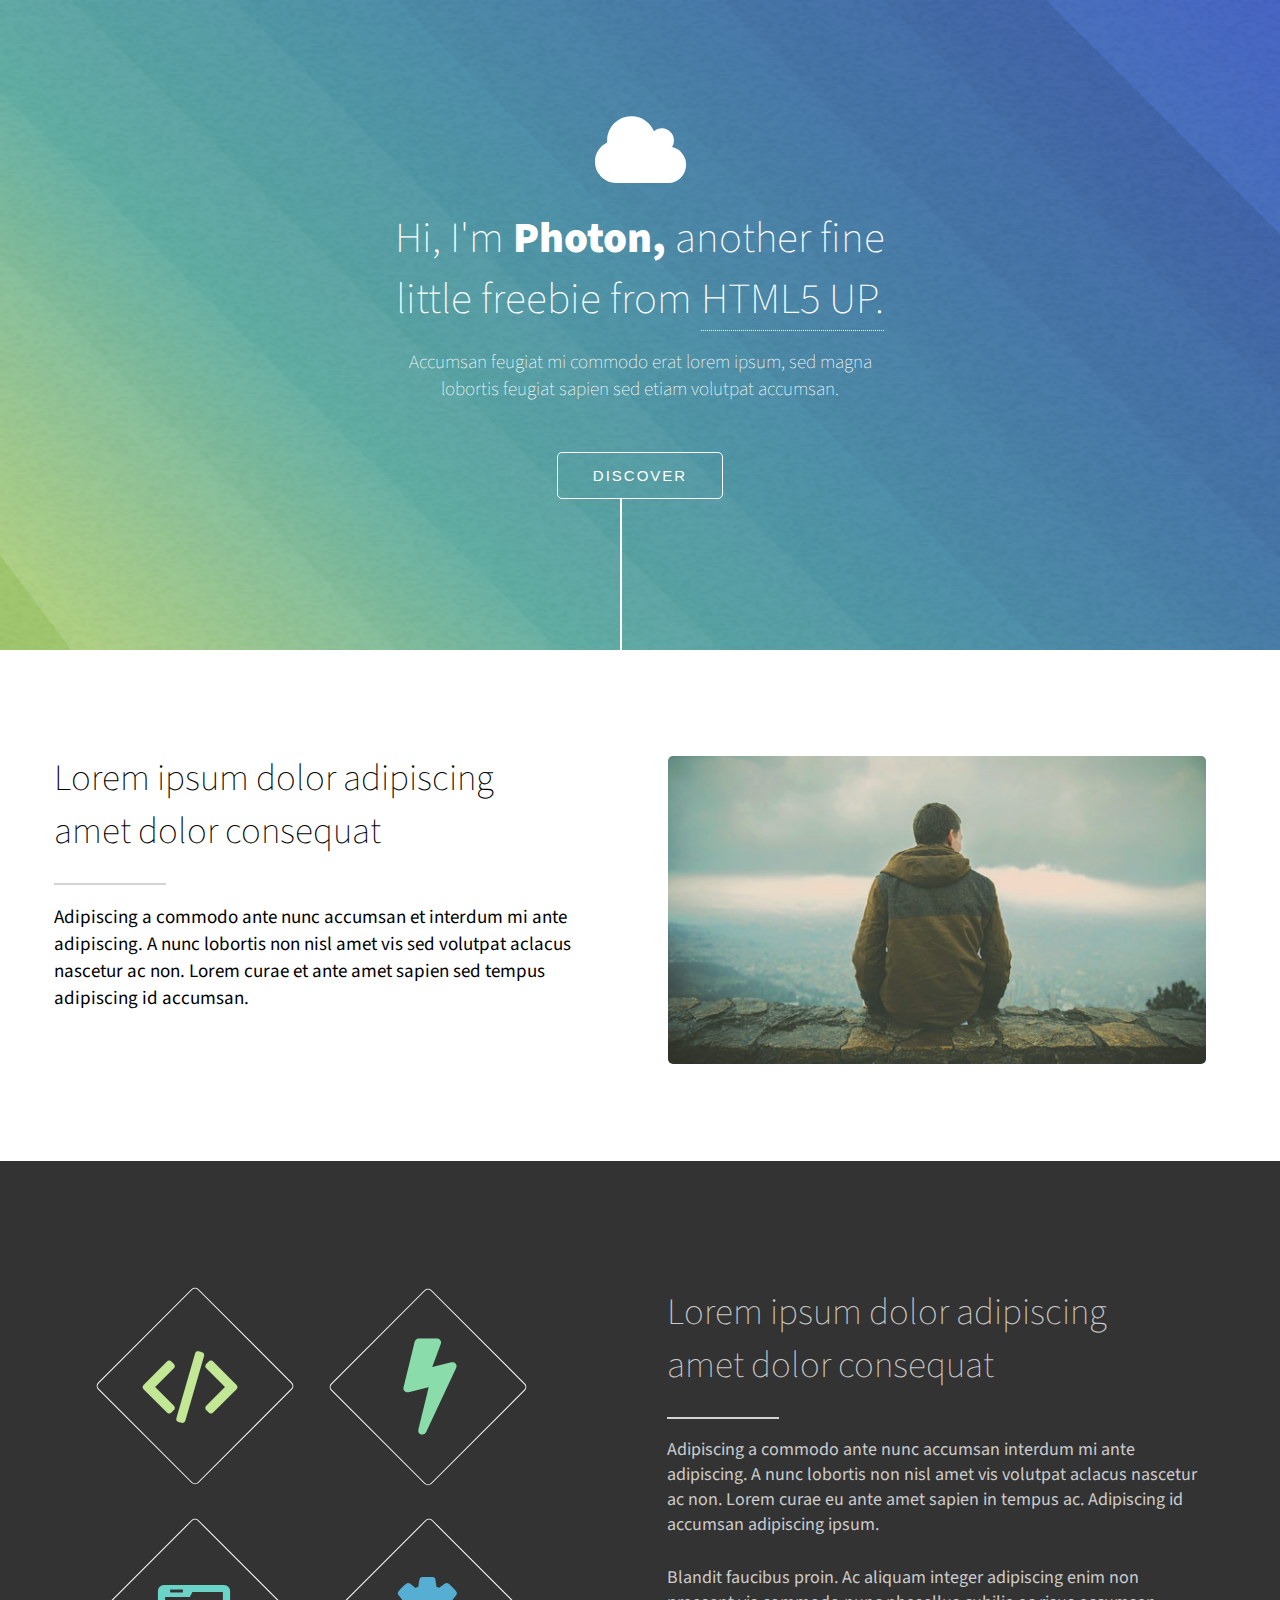
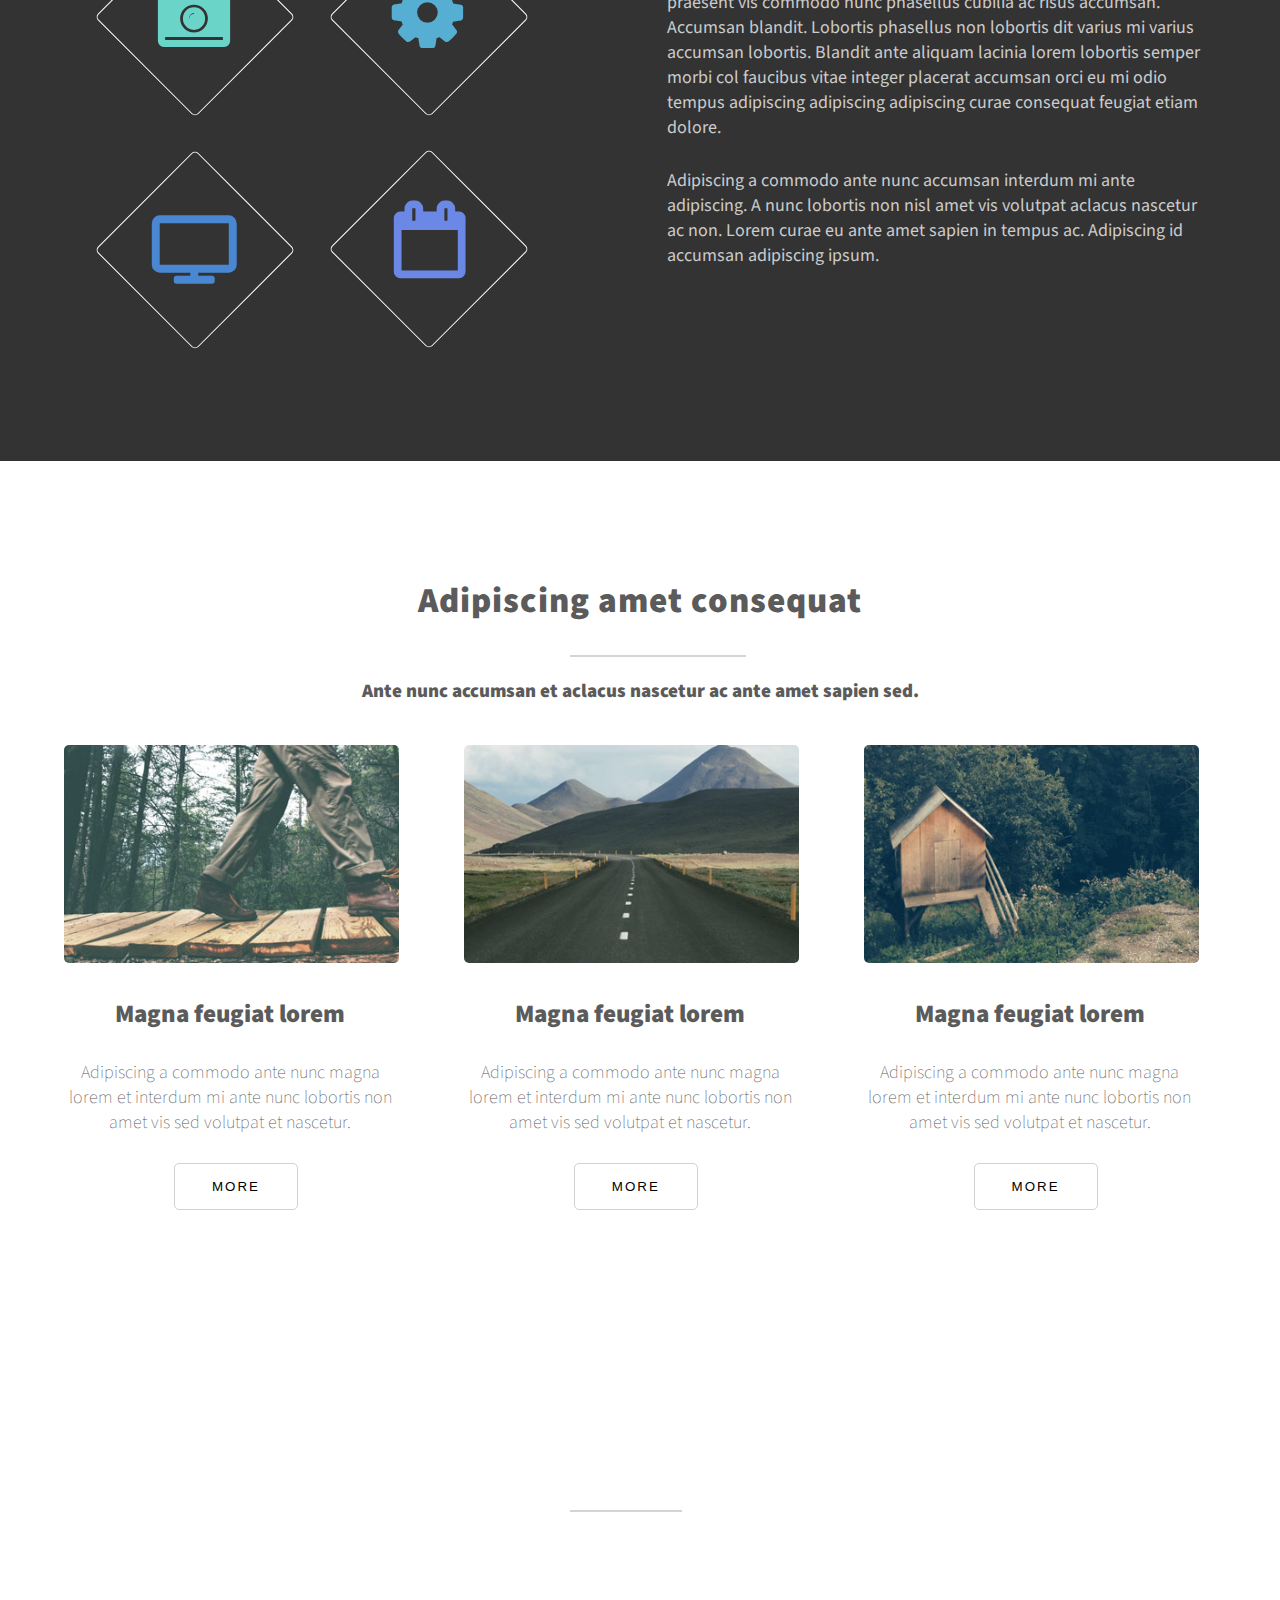
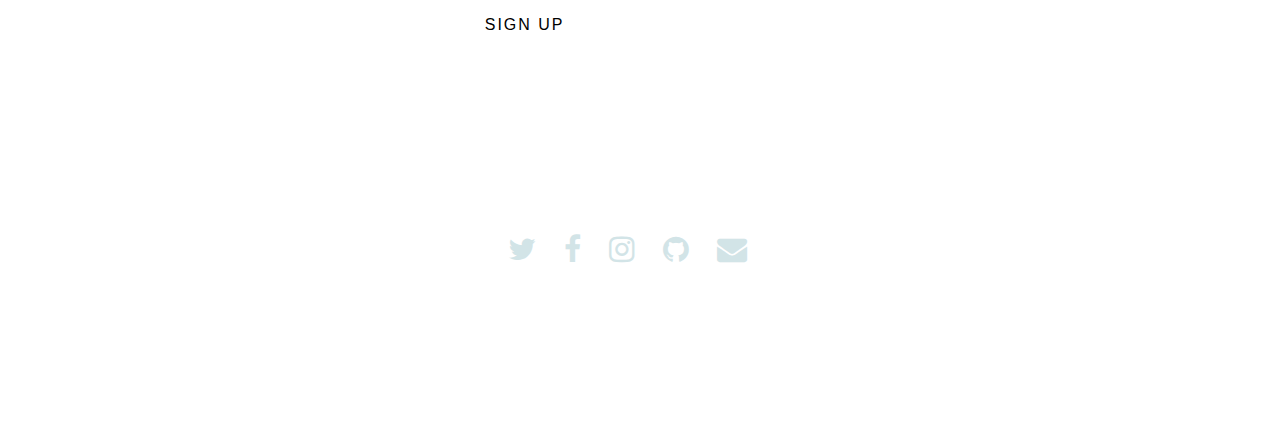
<file: Photon Project/index.html>
<!DOCTYPE html>
<html lang="en">

<head>
    <meta charset="UTF-8">
    <meta name="viewport" content="width=device-width, initial-scale=1.0">
    <title>Photon by HTML5 UP-clone</title>
    <link rel="shortcut icon" href="./Images/favicon.ico" type="image/x-icon">
    <link rel="preconnect" href="https://fonts.googleapis.com">
    <link rel="preconnect" href="https://fonts.gstatic.com" crossorigin>
    <link href="https://fonts.googleapis.com/css2?family=Source+Sans+3:wght@200&display=swap" rel="stylesheet">
    <link rel="stylesheet" href="./Fonts/font-awesome-4.7.0/css/font-awesome.css">
    <link rel="stylesheet" href="style.css">
</head>

<body>
    <div id="HeaderSection">
        <i class="fa fa-cloud" aria-hidden="true"></i>
        <h1>Hi, I'm <span style="font-weight: 900;">Photon,</span> another fine <br>little freebie from <a
                href="https://html5up.net/">HTML5 UP.</a></h1>
        <p>Accumsan feugiat mi commodo erat lorem ipsum, sed magna<br>lobortis feugiat sapien sed etiam volutpat
            accumsan.</p>
        <button>DISCOVER</button>
        <div class="vertical-line"></div>
    </div>
    <div id="DescriptionSection">
        <div id="DescDiv">
            <h1>Lorem ipsum dolor adipiscing <br> amet dolor consequat</h1>
            <div id="bottomline">

            </div>
            <p>Adipiscing a commodo ante nunc accumsan et interdum mi ante <br> adipiscing. A nunc lobortis non nisl
                amet vis
                sed volutpat aclacus<br> nascetur ac non. Lorem curae et ante amet sapien sed tempus <br> adipiscing id
                accumsan.</p>
        </div>
        <img src="./Images/pic01.jpg" alt="Man sitting">
    </div>
    <div id="IconSection">
        <div id="Icondiv">
            <i class="fa fa-code" aria-hidden="true"></i>
            <i class="fa fa-bolt" aria-hidden="true"></i>
            <i class="fa fa-camera-retro" aria-hidden="true"></i>
            <i class="fa fa-cog" aria-hidden="true"></i>
            <i class="fa fa-television" aria-hidden="true"></i>
            <i class="fa fa-calendar-o" aria-hidden="true"></i>
            <div id="Icondiv1"></div>
            <div id="Icondiv2"></div>
            <div id="Icondiv3"></div>
            <div id="Icondiv4"></div>
            <div id="Icondiv5"></div>
            <div id="Icondiv6"></div>
        </div>
        <div id="PDiv">
            <h1>Lorem ipsum dolor adipiscing <br>amet dolor consequat</h1>
            <div id="bottomline1"></div>
            <p>Adipiscing a commodo ante nunc accumsan interdum mi ante <br> adipiscing. A nunc lobortis non nisl amet
                vis volutpat aclacus nascetur <br> ac non. Lorem curae eu ante amet sapien in tempus ac. Adipiscing id
                <br> accumsan adipiscing ipsum.
            </p>
            <p>Blandit faucibus proin. Ac aliquam integer adipiscing enim non <br> praesent vis commodo nunc phasellus
                cubilia ac risus accumsan. <br> Accumsan blandit. Lobortis phasellus non lobortis dit varius mi varius
                <br> accumsan lobortis. Blandit ante aliquam lacinia lorem lobortis semper <br> morbi col faucibus vitae
                integer placerat accumsan orci eu mi odio <br>tempus adipiscing adipiscing adipiscing curae consequat
                feugiat etiam <br> dolore.
            </p>
            <p>Adipiscing a commodo ante nunc accumsan interdum mi ante <br> adipiscing. A nunc lobortis non nisl amet
                vis volutpat aclacus nascetur <br> ac non. Lorem curae eu ante amet sapien in tempus ac. Adipiscing id
                <br>accumsan adipiscing ipsum.
            </p>
        </div>
    </div>
    <div id="ImageSection">
        <h1 id="Imgh1">Adipiscing amet consequat</h1>
        <div id="bottomline2"></div>
        <p id="Imgp">Ante nunc accumsan et aclacus nascetur ac ante amet sapien sed.</p>
        <div>
            <img src="./Images/pic02.jpg" alt="">
            <h1 class="ImgDivh1">Magna feugiat lorem</h1>
            <p class="ImgDivp">Adipiscing a commodo ante nunc magna <br> lorem et interdum mi ante nunc lobortis non
                <br> amet vis sed
                volutpat et nascetur.
            </p>
            <button>MORE</button>
        </div>
        <div>
            <img src="./Images/pic03.jpg" alt="">
            <h1 class="ImgDivh1">Magna feugiat lorem</h1>
            <p class="ImgDivp">Adipiscing a commodo ante nunc magna <br> lorem et interdum mi ante nunc lobortis non
                <br> amet vis sed
                volutpat et nascetur.
            </p>
            <button>MORE</button>
        </div>
        <div>
            <img src="./Images/pic04.jpg" alt="">
            <h1 class="ImgDivh1">Magna feugiat lorem</h1>
            <p class="ImgDivp">Adipiscing a commodo ante nunc magna <br> lorem et interdum mi ante nunc lobortis non
                <br> amet vis sed
                volutpat et nascetur.
            </p>
            <button>MORE</button>
        </div>
    </div>
    <div id="FooterSection">
        <div id="FootDiv1">
            <h1>Ipsum feugiat consequat?</h1>
            <div id="bottomline3"></div>
            <p>Sed lacus nascetur ac ante amet sapien.</p>
            <button id="Button1">SIGN UP</button>
            <button id="Button2">LEARN MORE</button>
        </div>
        <div id="FootDiv2">
            <i class="fa fa-twitter" aria-hidden="true"></i>
            <i class="fa fa-facebook" aria-hidden="true"></i>
            <i class="fa fa-instagram" aria-hidden="true"></i>
            <i class="fa fa-github" aria-hidden="true"></i>
            <i class="fa fa-envelope" aria-hidden="true"></i>
            <ul>
                <li>© Untitled</li>
                <div id="Div1"></div>
                <li>Design: HTML5 UP</li>
                <div id="Div2"></div>
                <li>Demo Images: Unsplash</li>
            </ul>
        </div>
    </div>
</body>

</html>
</file>
<file: Photon Project/style.css>
body {
    background-color: white;
    font-family: 'Source Sans 3', sans-serif;
    background-image: url(./Images/overlay2.png), url(./Images/overlay3.svg), linear-gradient(45deg, #9dc66b 5%, #4fa49a 30%, #4361c2);
    background-color: white;
    background-size: 100% 650px;
    background-repeat: no-repeat;
    margin: 0px;
}

/* Header section starts here */
#HeaderSection {
    text-align: center;
    margin-top: 110px;
    margin-bottom: 20px;
}

.fa.fa-cloud {
    color: white;
    font-size: 85px;
}

#HeaderSection h1 {
    color: white;
    font-size: 43px;
    font-weight: 100;
    margin-top: 13px;
}

#HeaderSection h1 a {
    color: white;
    text-decoration: none;
    border-bottom: 1px dotted white;
}

#HeaderSection p {
    margin-top: -10px;
    font-size: 19px;
    color: white;
    font-weight: 100;
}

#HeaderSection button {
    color: #ffffff;
    background-color: transparent;
    font-size: 15px;
    letter-spacing: 2px;
    margin-top: 30px;
    border: 1.5px solid white;
    border-radius: 5px;
    padding: 14px 35px;
}

.vertical-line {
    height: 150px !important;
    width: 0px !important;
    border: 1px solid white;
    position: relative;
    left: 620px;

}

/* Header section ends here */

/* Description Section starts here */
#DescriptionSection {
    color: black;
    display: inline-block;
    background-color: white;
    width: 100%;
    margin-top: 110px;
}

#DescDiv {
    width: 45%;
    display: inline-block;
    /* margin-left: 54px; */
    position: relative;
    top: -85px;
    margin: 0px 0px 0px 54px;
}

#DescriptionSection h1 {
    font-size: 37px;
    font-weight: 100;
}

#DescriptionSection p {
    font-size: 19px;
}

#bottomline {
    width: 110px;
    border: 0.5px solid #d7d3d3;
    line-height: 100;
}

#DescriptionSection img {
    width: 42%;
    display: inline-block;
    position: relative;
    left: 35px;
    top: -25px;
    border-radius: 5px;
    /* size: 400px 300px; */
}


/* Description Section ends here */


/* Icon Section starts here */
#IconSection {
    background-color: #333;
    color: rgba(255, 255, 255, 0.75);
    background-attachment: fixed fixed;
    background-image: url(./Images/backg.jpg), url(./Images/headers.jpg);
    background-size: cover;
    background-attachment: fixed;
    width: 101%;
    display: inline-block;
    height: 900px;
    margin-top: 45px;
    margin-left: -8px;

}

#Icondiv {
    display: inline-block;
    width: 52%;
    margin-top: 100px;
}

#PDiv {
    display: inline-block;
    width: 45%;
    margin-top: 100px;
}

.fa.fa-code {
    font-size: 90px;
    font-weight: 900;
    color: #c3e895;
    position: relative;
    top: -445px;
    left: 150px;
    border: transparent;
}

#Icondiv1 {
    width: 140px;
    height: 140px;
    border: 1px solid white;
    transform: rotate(45deg);
    position: relative;
    top: -560px;
    left: 132px;
    border-radius: 5px;
}

.fa.fa-bolt {
    font-size: 100px;
    font-weight: 900;
    color: #8addaa;
    position: relative;
    top: -442px;
    left: 314px;
}

#Icondiv2 {
    width: 140px;
    height: 140px;
    border: 1px solid white;
    transform: rotate(45deg);
    position: relative;
    top: -701px;
    left: 365px;
    border-radius: 5px;
}

.fa.fa-camera-retro {
    font-size: 70px;
    font-weight: 900;
    color: #6bd4c8;
    position: relative;
    top: -220px;
    left: 15px;
    border: transparent;
}

#Icondiv3 {
    width: 140px;
    height: 140px;
    border: 1px solid white;
    transform: rotate(45deg);
    position: relative;
    top: -613px;
    left: 132px;
    border-radius: 5px;
}

.fa.fa-cog {
    font-size: 80px;
    font-weight: 900;
    color: #57aed3;
    position: relative;
    top: -220px;
    left: 176px;
    border: transparent;
}

#Icondiv4 {
    width: 140px;
    height: 140px;
    border: 1px solid white;
    transform: rotate(45deg);
    position: relative;
    top: -755px;
    left: 366px;
    border-radius: 5px;
}

.fa.fa-calendar-o {
    font-size: 75px;
    font-weight: 900;
    color: #6b88e6;
    position: relative;
    top: 5px;
    left: 15px;
    border: transparent;
}

#Icondiv5 {
    width: 140px;
    height: 140px;
    border: 1px solid white;
    transform: rotate(45deg);
    position: relative;
    top: -665px;
    left: 366px;
    border-radius: 5px;
}

.fa.fa-television {
    font-size: 77px;
    font-weight: 900;
    color: #4a87d3;
    position: relative;
    top: 16px;
    left: -136px;
    border: transparent;
}

#Icondiv6 {
    width: 140px;
    height: 140px;
    border: 1px solid white;
    transform: rotate(45deg);
    position: relative;
    top: -806px;
    left: 132px;
    border-radius: 5px;
}

#PDiv h1 {
    font-size: 37px;
    font-weight: 100;
}

#bottomline1 {
    width: 110px;
    border: 0.5px solid #d7d3d3;
    line-height: 100;
}

#PDiv p {
    font-size: 18px;
    padding-bottom: 10px;
}


/* Icon Section ends here */

/* Image Section starts here */
#ImageSection {
    background-color: white;
    color: #5b5b5b;
    display: inline-block;
    width: 100%;
}

#Imgh1 {
    font-size: 35px;
    margin-top: 115px;
    text-align: center;
    letter-spacing: 1px;
    font-weight: 900;
    margin-bottom: 15px;
}

#bottomline2 {
    width: 110px !important;
    border: 0.5px solid #d7d3d3;
    position: relative;
    left: 570px;
    line-height: 100;
}

#Imgp {
    font-size: 19px;
    font-weight: 900;
    text-align: center;
    margin: 15px 0px 40px 0px;
}

#ImageSection div {
    display: inline-block;
    width: 26%;
    padding-left: 64px;
}

#ImageSection div img {
    width: 335px;
    border-radius: 5px;
}

.ImgDivh1 {
    font-size: 25px;
    font-weight: 900;
    text-align: center;
    padding: 10px 0px 0px 0px;
}

.ImgDivp {
    font-size: 18px;
    font-weight: 100;
    text-align: center;
    padding: 10px 0px;
}

#ImageSection button {
    margin-left: 110px;
    background-color: white;
    border: 1.5px solid #d1d1d1;
    border-radius: 5px;
    padding: 15px 37px;
    letter-spacing: 2px;
}

/* Image Section ends here */

/* Footer Section starts here */
#FootDiv1 {
    background-image: url(./Images/overlay1.png), url(./Images/header.jpg);
    height: 440px;
    background-size: 100%;
    background-attachment: fixed;
    color: white;
    text-align: center;
    margin-top: 100px;
    width: 100%;
}

#FooterSection h1 {
    font-size: 38px;
    font-weight: 100;
    padding-top: 120px;
}

#bottomline3 {
    width: 110px !important;
    border: 0.5px solid #d7d3d3;
    position: relative;
    left: 570px;
    line-height: 100;
}

#FooterSection p {
    font-size: 19px;
    margin-top: 30px;
}

#Button1 {
    font-size: 16px;
    letter-spacing: 2px;
    background-color: #ffffff;
    border: none;
    border-radius: 4px;
    padding: 15px 60px;
    margin-top: 13px;
}

#Button2 {
    font-size: 16px;
    letter-spacing: 2px;
    background-color: transparent;
    border: 1px solid rgb(255, 255, 255);
    border-radius: 4px;
    padding: 14px 41px;
    color: rgb(255, 255, 255) !important;
    margin-left: 18px;
    margin-top: 13px;
}

#FootDiv2 {
    background-image: url(./Images/overlay3.svg), url(./Images/overlay2.png), linear-gradient(45deg, #4361c2 5%, #4fa49a 50%, #9dc66b);
    height: 300px;
    background-size: 100%;
    background-attachment: fixed;
    margin-top: -16px;
    text-align: center;
}

#FooterSection i {
    margin-top: 100px;
    color: #d2e4e7;
    font-size: 30px;
    padding-right: 25px;
}

#FooterSection ul {
    margin-left: -40px;
}

#Div1 {
    height: 12px !important;
    border: 0.5px solid rgba(255, 255, 255, 0.75);
    position: relative;
    left: 10px;
    display: inline-block;
}

#Div2 {
    height: 12px !important;
    border: 0.5px solid rgba(255, 255, 255, 0.75);
    position: relative;
    left: 10px;
    display: inline-block;
}

#FooterSection li {
    display: inline-block;
    color: rgba(255, 255, 255, 0.75) !important;
    padding-left: 20px;
    margin-top: 20px;

}

/* Footer Section ends here  */
</file>
